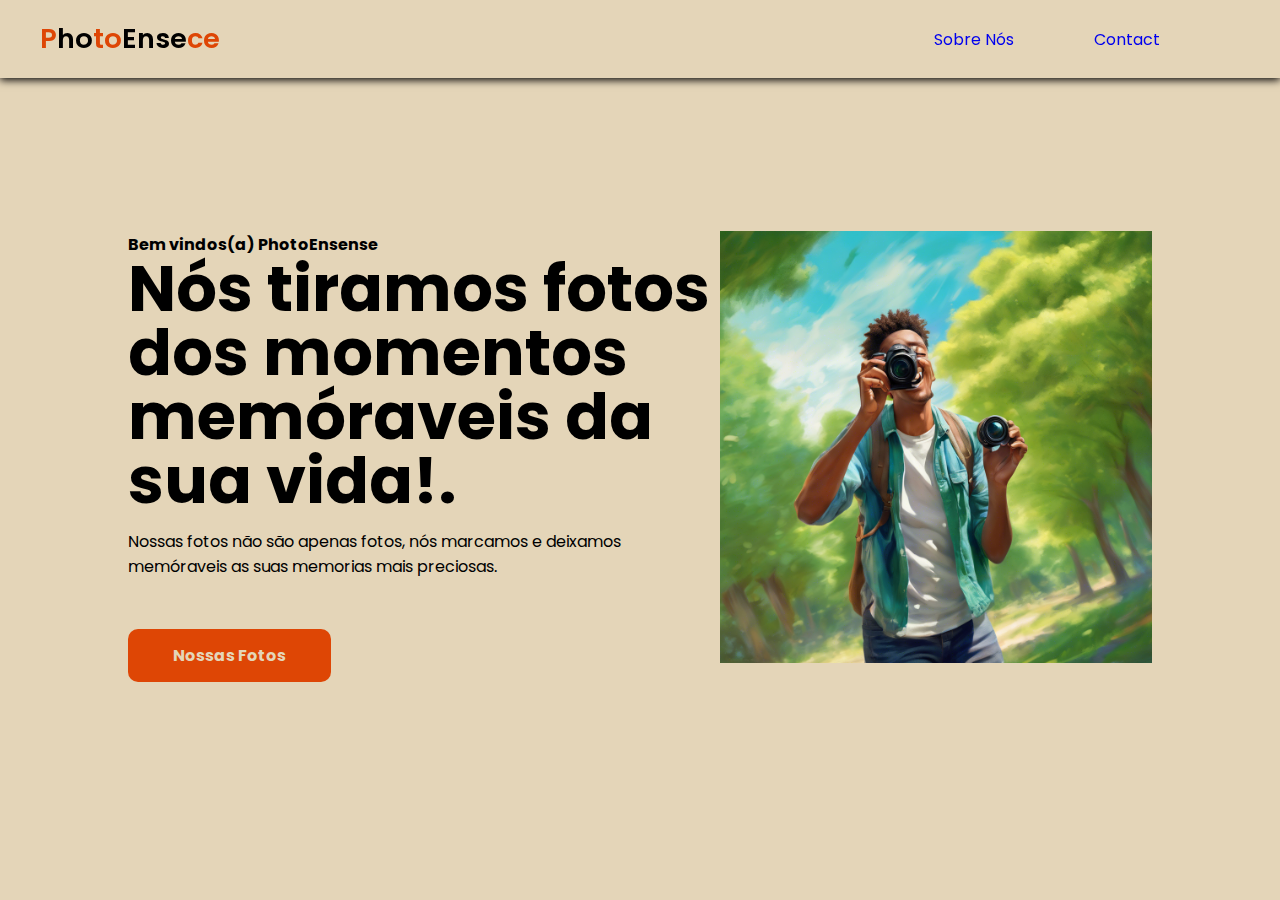
<file: index.html>
<!DOCTYPE html>
<html lang="pt-BR">
<head>
    <meta charset="UTF-8">
    <meta http-equiv="X-UA-Compatible" content="IE=edge">
    <meta name="viewport" content="width=device-width, initial-scale=1.0">
    <link rel="shortcut icon" href="Imagens/Favicon.jpeg" type="image/x-icon">
    <!--Favicon também licenciado-->
    <link rel="stylesheet" href="Visual.css">
    <title>PhotoEnsense</title>
    <!--nome legalizado-->
</head>
<body>
    <header>
        <nav class="navigation">
            <a href="" class="logo">P<span>ho</span>to<span>Ense</span>ce</a>
            <ul class="nav-menu">
                <li class="nav-item"><a href="Sobre.html">Sobre Nós</a></li>
                <li class="nav-item"><a href="https://linktr.ee/Pauloatech" target="_blank">Contact</a></li>
                <!--segue lá fesor-->
                <i class='bx bx-search'></i>
                <!--só pra ficar top-->
            </ul>
            <div class="menu">
                <span class="bar"></span>
                <span class="bar"></span>
                <span class="bar"></span>
            </div>
        </nav>
    </header>
   <main>
        <section class="home">
            <div class="home-text">
                <h4 class="text-h4">Bem vindos(a) PhotoEnsense</h4>
                <h1 class="text-h1">Nós tiramos fotos dos momentos memóraveis da sua vida!.</h1>
                <p>Nossas fotos não são apenas fotos, nós marcamos e deixamos memóraveis as suas memorias mais preciosas.</p>
                <a href="nossasfotos.html" class="home-btn">Nossas Fotos</a> 
            </div>
            <div class="home-img">
        <img src="Imagens/ChatOn image (3).jpeg" alt="fotinha">
        </div>
    </section>
</main>
</body>
</html>
</file>
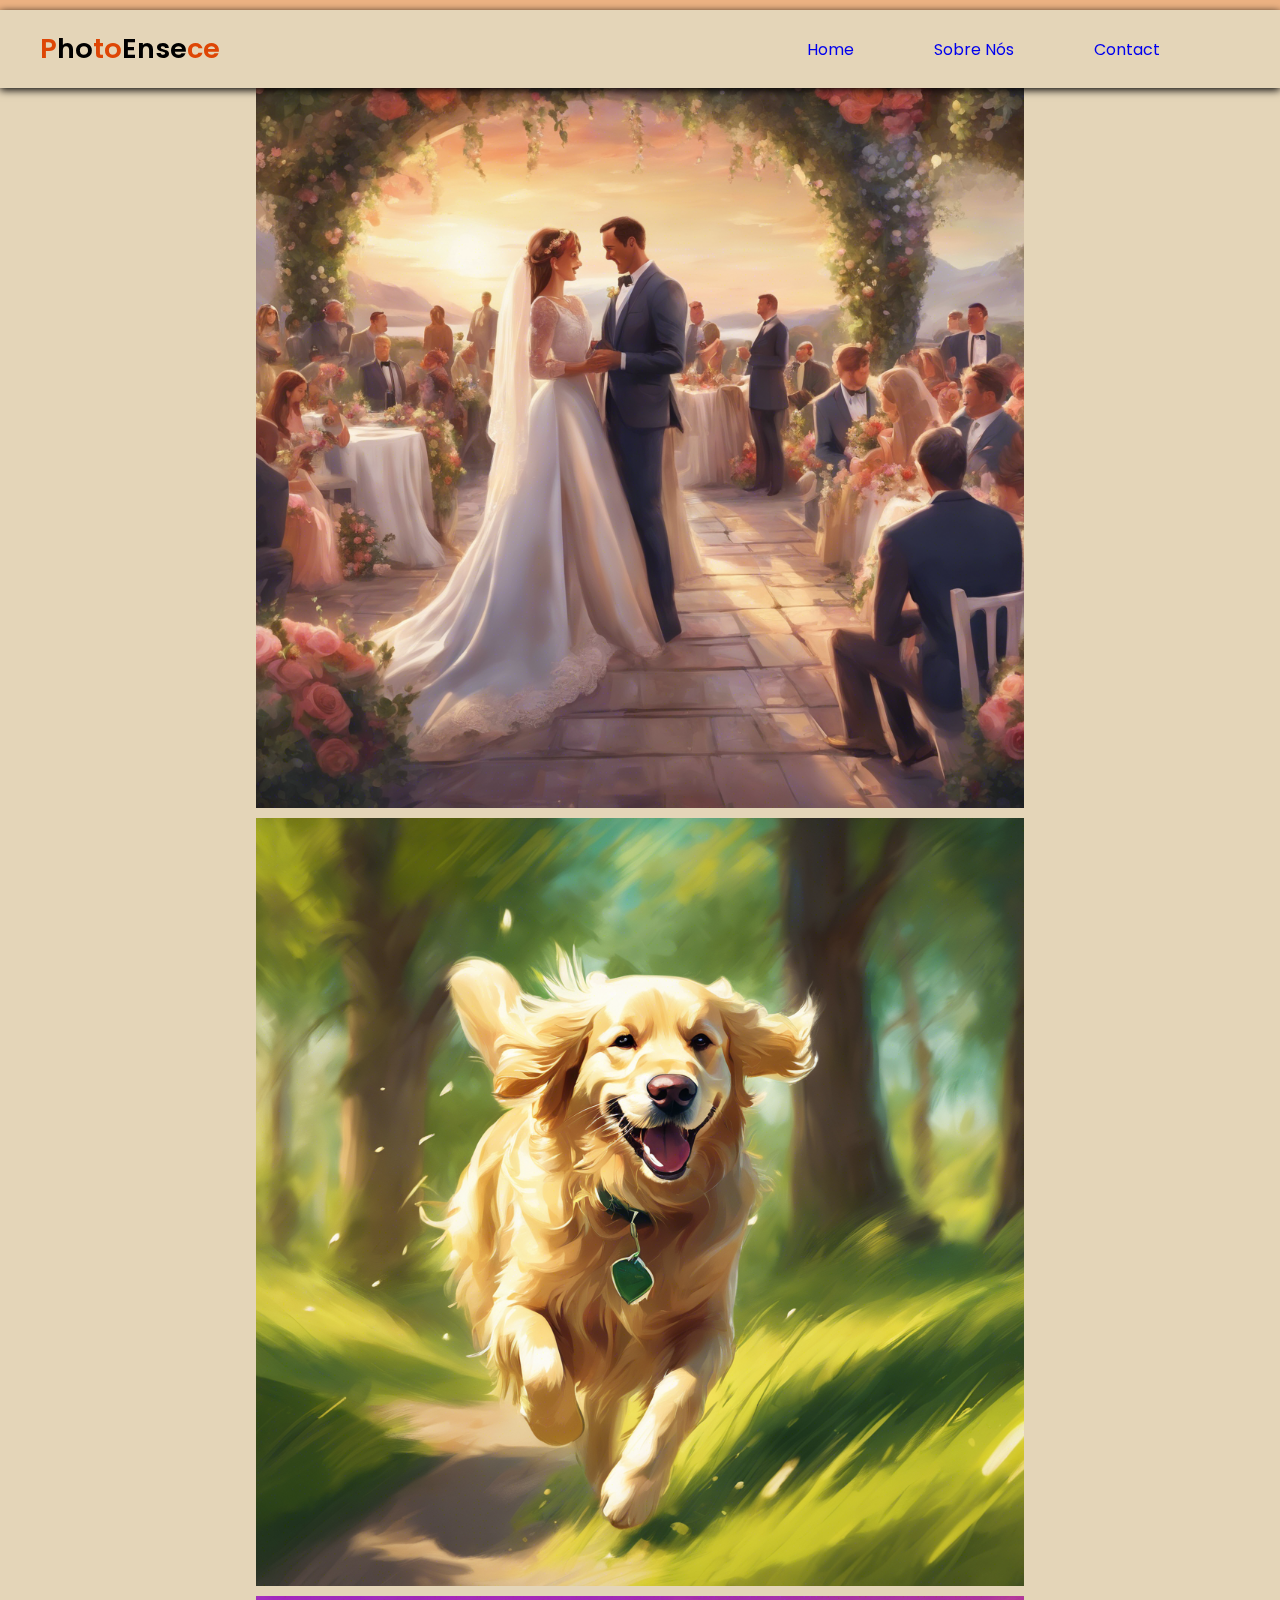
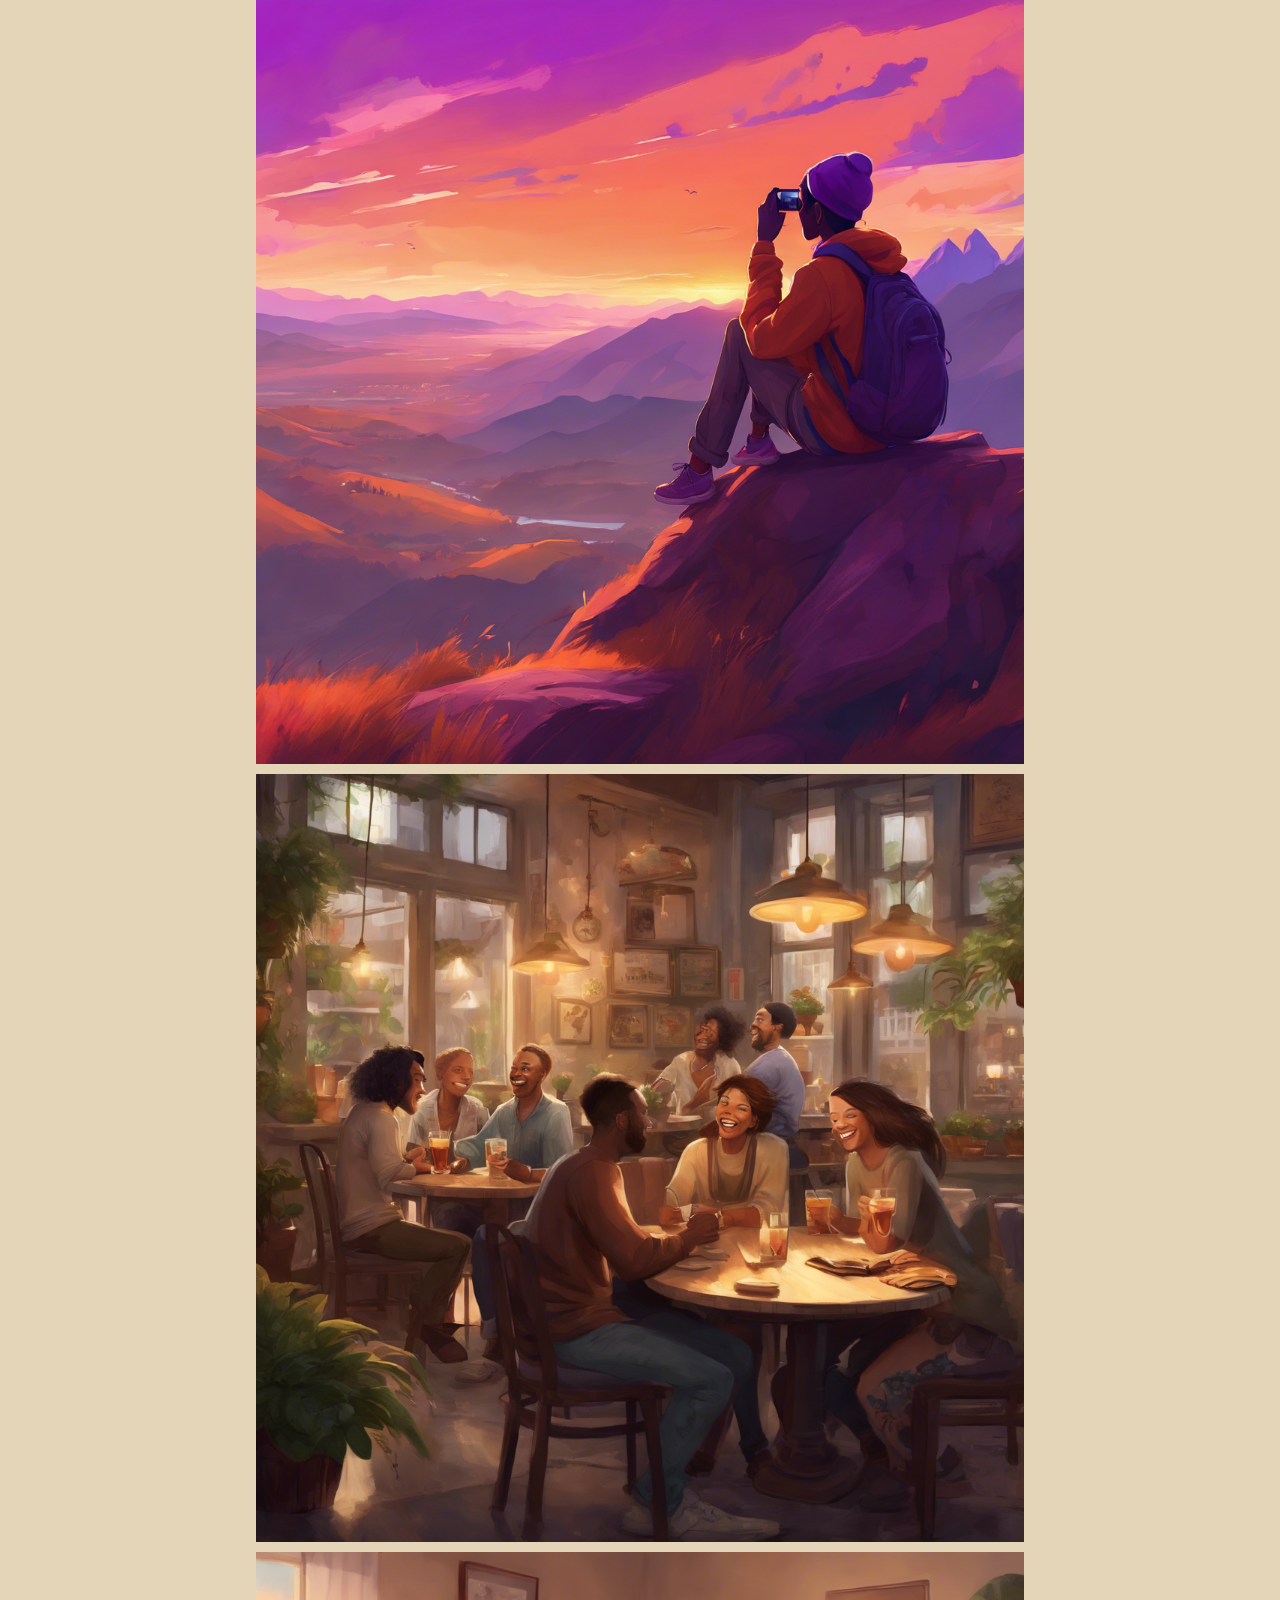
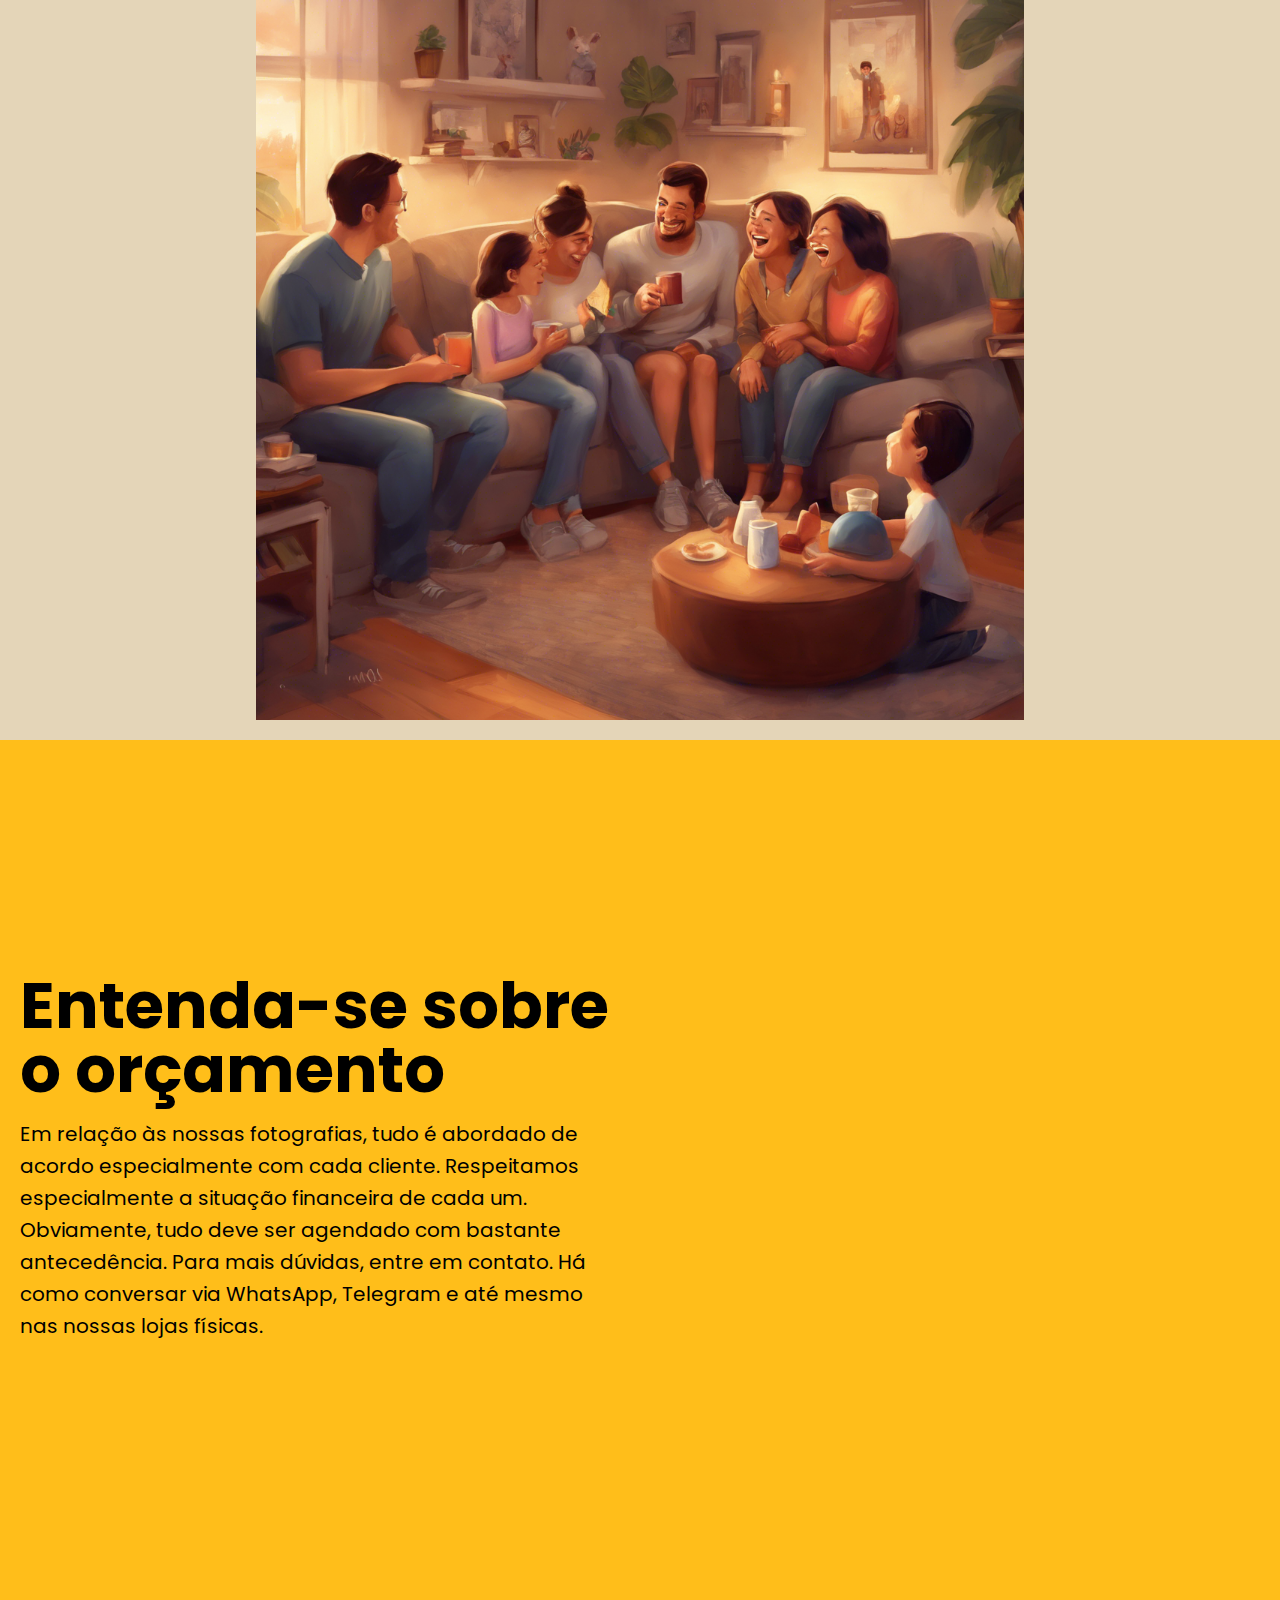
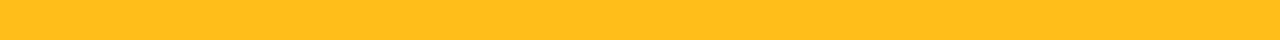
<file: nossasfotos.html>
<!DOCTYPE html>
<html lang="pt-BR">
<head>
    <meta charset="UTF-8">
    <meta http-equiv="X-UA-Compatible" content="IE=edge">
    <meta name="viewport" content="width=device-width, initial-scale=1.0">
    <title>PhotoEnsense</title>
    <link rel="stylesheet" href="Visual.css">
    <!--Nomes parecidos, mas coisas diferentes-->
    <link rel="stylesheet" href="styles.css">
    <link rel="shortcut icon" href="Imagens/Favicon.jpeg" type="image/x-icon">
</head>
<body>
    <header>
        <nav class="navigation">
            <a href="#" class="logo">P<span>ho</span>to<span>Ense</span>ce</a>
            <ul class="nav-menu">
                <li class="nav-item"><a href="index.html">Home</a></li>
                <li class="nav-item"><a href="Sobre.html">Sobre Nós</a></li>
                <li class="nav-item"><a href="https://linktr.ee/Pauloatech" target="_blank">Contact</a></li>
                <!--Usei um pouco do mesmo cabeçalho-->
                <i class='bx bx-search'></i>
            </ul>
            <div class="menu">
                <span class="bar"></span>
                <span class="bar"></span>
                <span class="bar"></span>
            </div>
        </nav>
    </header>
    <main>
        <div class="gallery">
            <div class="gallery-item"><img src="Imagens/ChatOn image (1).jpeg" alt="Imagem 1"></div>
            <div class="gallery-item"><img src="Imagens/cachorro correndo.jpeg" alt="Imagem 2"></div>
            <div class="gallery-item"><img src="Imagens/imageeeeeen.jpeg" alt="Imagem 4"></div>
            <div class="gallery-item"><img src="Imagens/Chatgpt imagem 3333.jpeg" alt="Imagem 5"></div>
            <div class="gallery-item"><img src="Imagens/imagi.jpeg" alt="Imagem 6"></div>
            <!--Imagens geradas de IA,de acordo com o que está lá-->
        </main>
        <section class="home">
            <div class="home-text">
                <h1 class="text-h1">Entenda-se sobre o orçamento</h1>
                <p>
                    Em relação às nossas fotografias, tudo é abordado de acordo especialmente com cada cliente. Respeitamos especialmente a situação financeira de cada um. Obviamente, tudo deve ser agendado com bastante antecedência. Para mais dúvidas, entre em contato. Há como conversar via WhatsApp, Telegram e até mesmo nas nossas lojas físicas.
                </p>
            </div>
        </section>
</body>
</html>


<!--Me inspirei no site Pixel arts-->
</file>
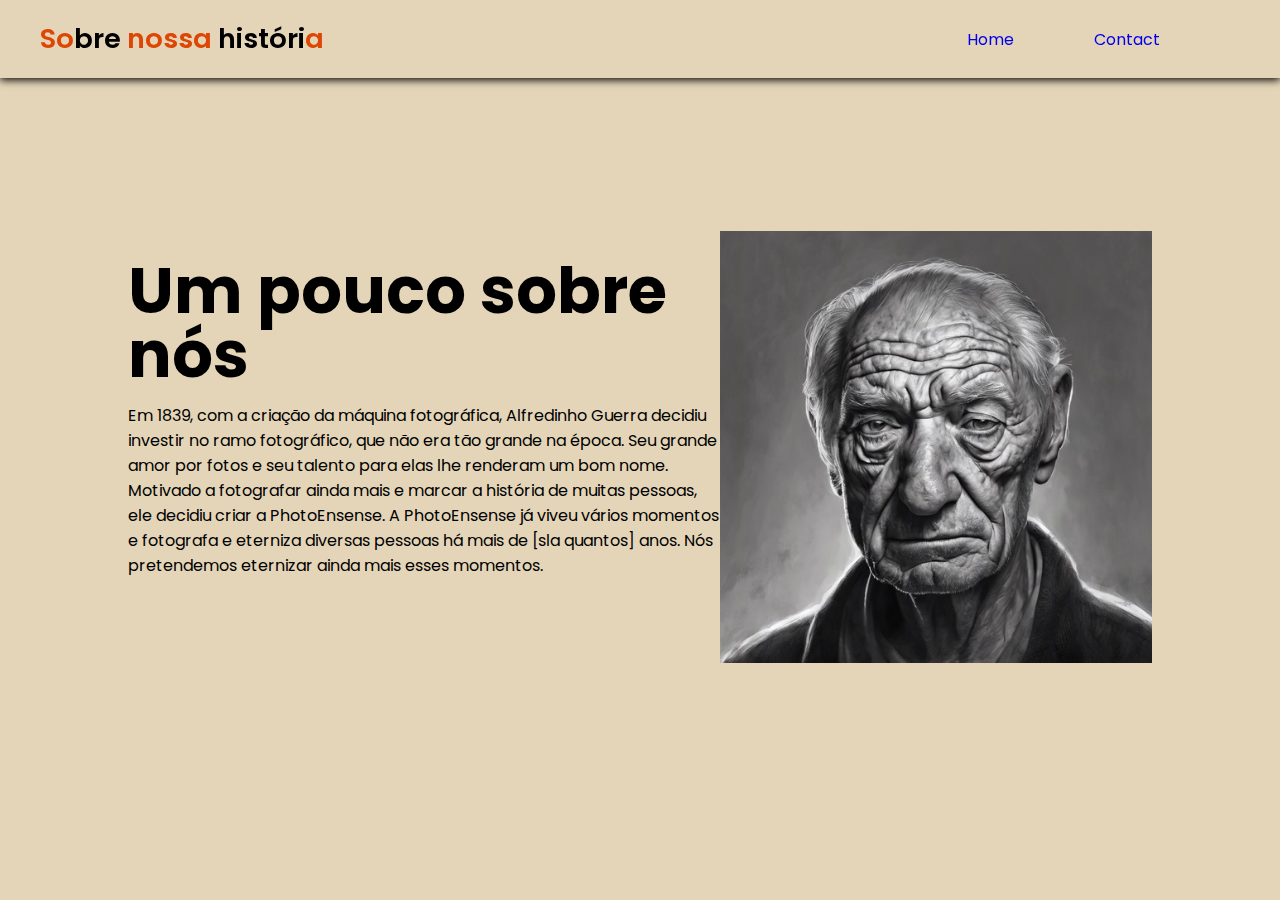
<file: Sobre.html>
<!DOCTYPE html>
<html lang="pt-BR">
<head>
    <meta charset="UTF-8">
    <meta http-equiv="X-UA-Compatible" content="IE=edge">
    <meta name="viewport" content="width=device-width, initial-scale=1.0">
    <link rel="stylesheet" href="Visual.css">
    <link rel="shortcut icon" href="Imagens/Favicon.jpeg" type="image/x-icon">
    <title>PhotoEnsense</title>
    <!-- Nome legalizado -->
</head>
<body>
<header>
    <nav class="navigation">
        <a href="#" class="logo">So<span>bre </span>nossa <span>históri</span>a</a>
        <ul class="nav-menu">
        <li class="nav-item"><a href="index.html">Home</a></li>
        <li class="nav-item"><a href="https://linktr.ee/Pauloatech">Contact</a></li>
        <i class='bx bx-search'></i>
        </ul>
            <div class="menu">
                <span class="bar"></span>
                <span class="bar"></span>
                <span class="bar"></span>
            </div>
        </nav>
    </header>
    <main>
        <section class="home">
            <div class="home-text">
                <h1 class="text-h1">Um pouco sobre nós</h1>
                <p>
                    Em 1839, com a criação da máquina fotográfica, Alfredinho Guerra decidiu investir no ramo fotográfico,
                    que não era tão grande na época. Seu grande amor por fotos e seu talento para elas lhe renderam um bom
                    nome. Motivado a fotografar ainda mais e marcar a história de muitas pessoas, ele decidiu criar a PhotoEnsense.
                    A PhotoEnsense já viveu vários momentos e fotografa e eterniza diversas pessoas há mais de [sla quantos]
                    anos. Nós pretendemos eternizar ainda mais esses momentos.
                    <!-- Essa foi a melhor história que eu consigo contar. -->
                </p>
            </div>
            <div class="home-img">
        <img src="Imagens/idoso aposentado barra 2222.jpg" alt="foto">
        <!-- Imagem de IA - legalizada -->
    </div>
    </section>
</main>
</body>
</html>
</file>
<file: Visual.css>
@import url('https://fonts.googleapis.com/css2?family=Poppins:wght@300;400;500;600;700&display=swap');

* {
 margin: 0;
padding: 0;
box-sizing: border-box;
font-family: 'Poppins', sans-serif; /*preto cabeça*/
list-style: none;
text-decoration: none;
}

:root {
--red: hwb(18 2% 13%);
--white: #e4d5b8;
--dark: #000000; /*cabeçalho*/
}

body {
color: var(--dark);
background: var(--white);
}

.navigation {
 display: flex;
 align-items: center;
 justify-content: space-between;
 padding: 18px 40px;
 box-shadow: 0 0.1rem 0.5rem #030202;
 width: 100%;
 background: var(--white); /*navegação cabeça*/
 transition: all 0.5s;
 position: fixed;
}

.navigation .logo {
color: var(--red);
font-size: 1.7rem;
font-weight: 600;
}

.logo span {
color: var(--dark);
}

.navigation ul {
display: flex;
align-items: center;
gap: 5rem;
}

.navigation i {
cursor: pointer;
font-size: 1.5rem;
}

.menu {
cursor: pointer;
display: none;/*deixa o texto do cabeçalho de lado*/
}

.home {
width: 100%;
height: 100vh;
display: flex;
align-items: center;
justify-content: space-between;
 padding: 0px 10%;
    
}
.home-text {
max-width: 37rem;
}

.home-text .text-h1 {
font-size: 4rem;
margin-bottom: 1rem;
line-height: 4rem;
}

.home-text p {
margin-bottom: 4rem;
}
.home-btn {
padding: 15px 45px;
background: var(--red);
color: var(--white);
border-radius: 10px;
font-weight: 700;
transition: all 0.5s;
}

.home-img img {
width: 100%;
}
</file>
<file: styles.css>
body {
font-family: Arial, sans-serif;
margin: 0;
padding: 0;
}

/* cabeça */
header {
background-color: hsl(27, 74%, 72%);
padding: 10px 0;
}

.home {
background-color: hsl(43, 100%, 55%);
padding: 20px;
}

/* principal */
.text-h1 {
font-size: 40px;
line-height: 1.4;
margin: 0;
}

/* home2 */
.home-text .text-h4 {
font-size: 1.8rem;
color: var(--red);
margin-bottom: 1rem;
}

/* Estilos para parágrafos */
p {
font-size: 20px;
line-height: 1.6;
margin: 0;
}

/* Estilos para a galeria */
.gallery {
display: block;
margin: 20px 0;
}

.gallery-item {
width: 100%;
margin: 10px 0;
}

.gallery-item img {
width: 60%;
display: block;
margin: 0 auto;
}
</file>
